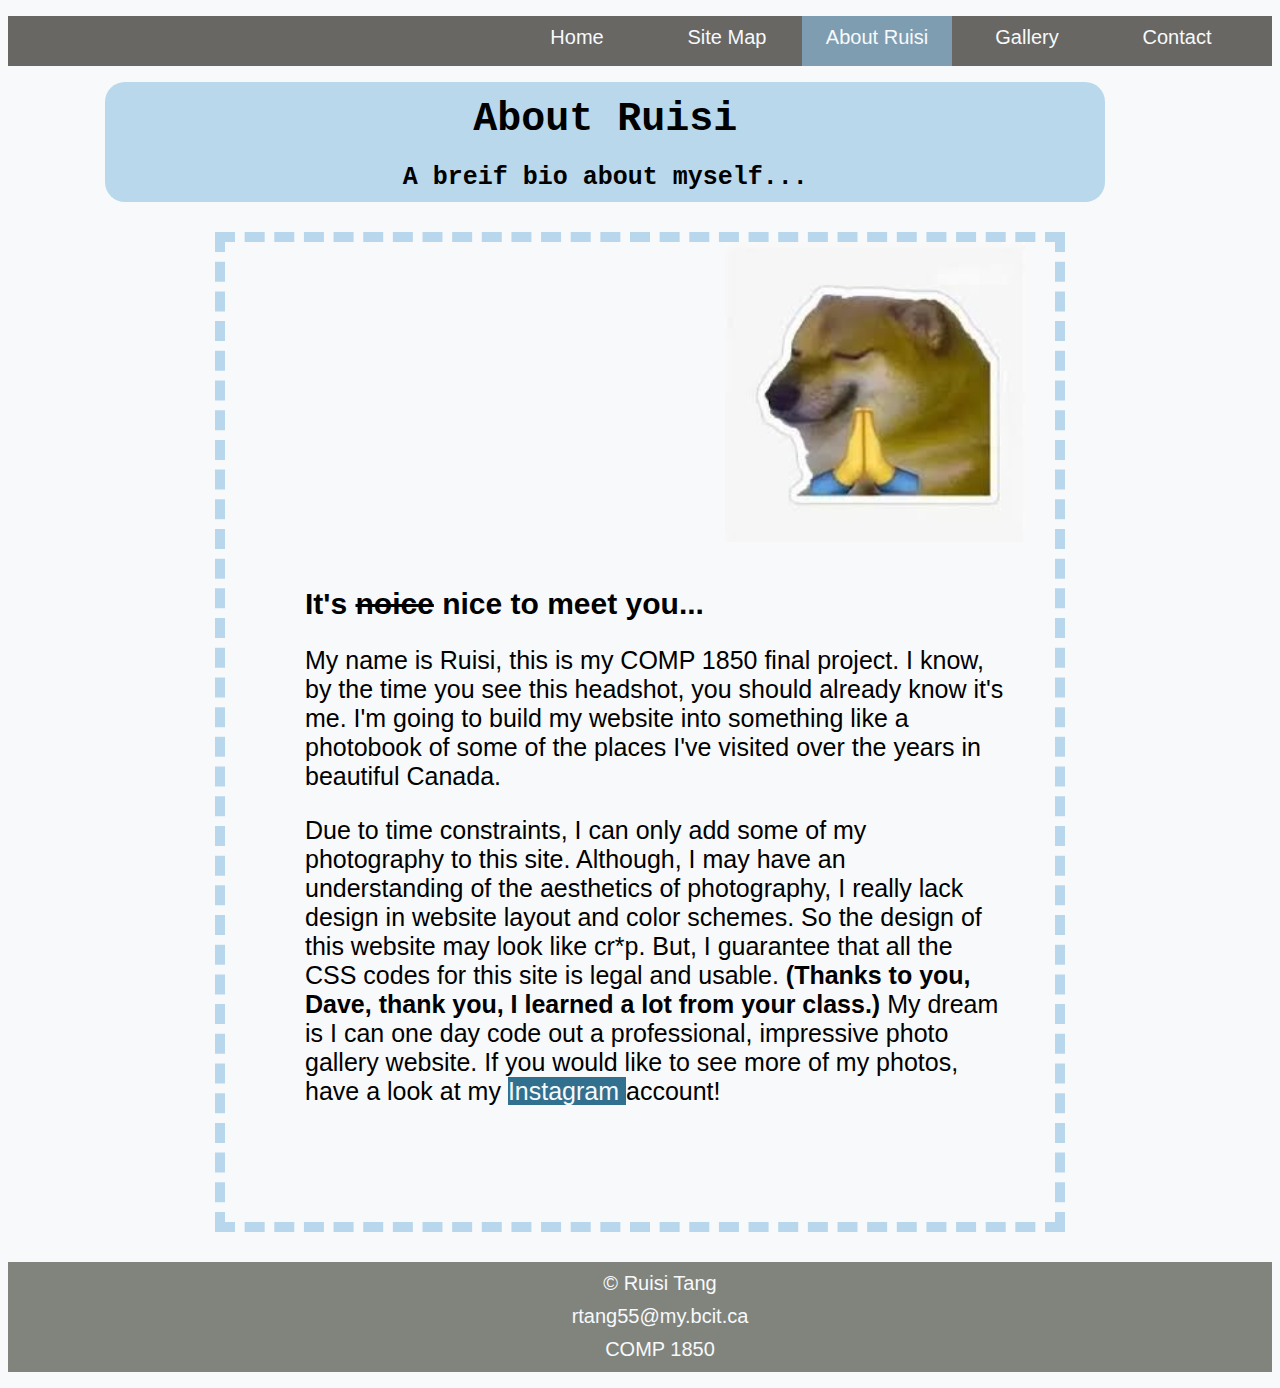
<file: Final Project/about.html>
<!DOCTYPE html>
	<html lang="en">
	<head>
        <title>Ruisi Tang - Final Project - About Ruisi</title>
        <link rel="stylesheet" href="global.css">
		<meta charset="utf-8">
        <meta name="viewport" content="initial-scale=1.0, width=device-width">
	</head>
	<body>
        <nav>
            <ul>
                <li><a href="index.html">Home</a></li>
                <li><a href="site_map.html">Site Map</a></li>
                <li><a href="about.html" id="current">About Ruisi</a></li>
                <li><a href="gallary.html">Gallery</a></li>
                <li><a href="contact.html">Contact</a></li>
            </ul>
        </nav>
        
        <div id="header_box">
            <header>
                <h1>About Ruisi</h1>
                <h2>A breif bio about myself...</h2>
            </header>
        </div>
        
        <div class="for_main">
            <div id="bio">
                <img src="bio_photo.jpg" alt="Ruisi's headshot" id="bio_photo">
                <article>
                    <h2>It's <span id="del">noice</span> nice to meet you...</h2>
                    <p>My name is Ruisi, this is my COMP 1850 final project. I know, by the time you see this headshot, you should already know it's me. I'm going to build my website into something like a photobook of some of the places I've visited over the years in beautiful Canada.</p>
                    
                    <p>Due to time constraints, I can only add some of my photography to this site. Although, I may have an understanding of the aesthetics of photography, I really lack design in website layout and color schemes. So the design of this website may look like cr*p. But, I guarantee that all the CSS codes for this site is legal and usable. <strong>(Thanks to you, Dave, thank you, I learned a lot from your class.) </strong>My dream is I can one day code out a professional, impressive photo gallery website. If you would like to see more of my photos, have a look at my <a href="https://www.instagram.com/tangru1si520/">Instagram </a>account! </p>
                </article>
            </div>
        </div>

        <footer>
            <ul>
                <li>&copy; Ruisi Tang</li>
                <li><a href="mailto:rtang55@my.bcit.ca">rtang55@my.bcit.ca</a></li>
                <li><a href="http://www.bcitwebdev.com/">COMP 1850</a></li>
            </ul>
        </footer>
    </body>
</html>
</file>
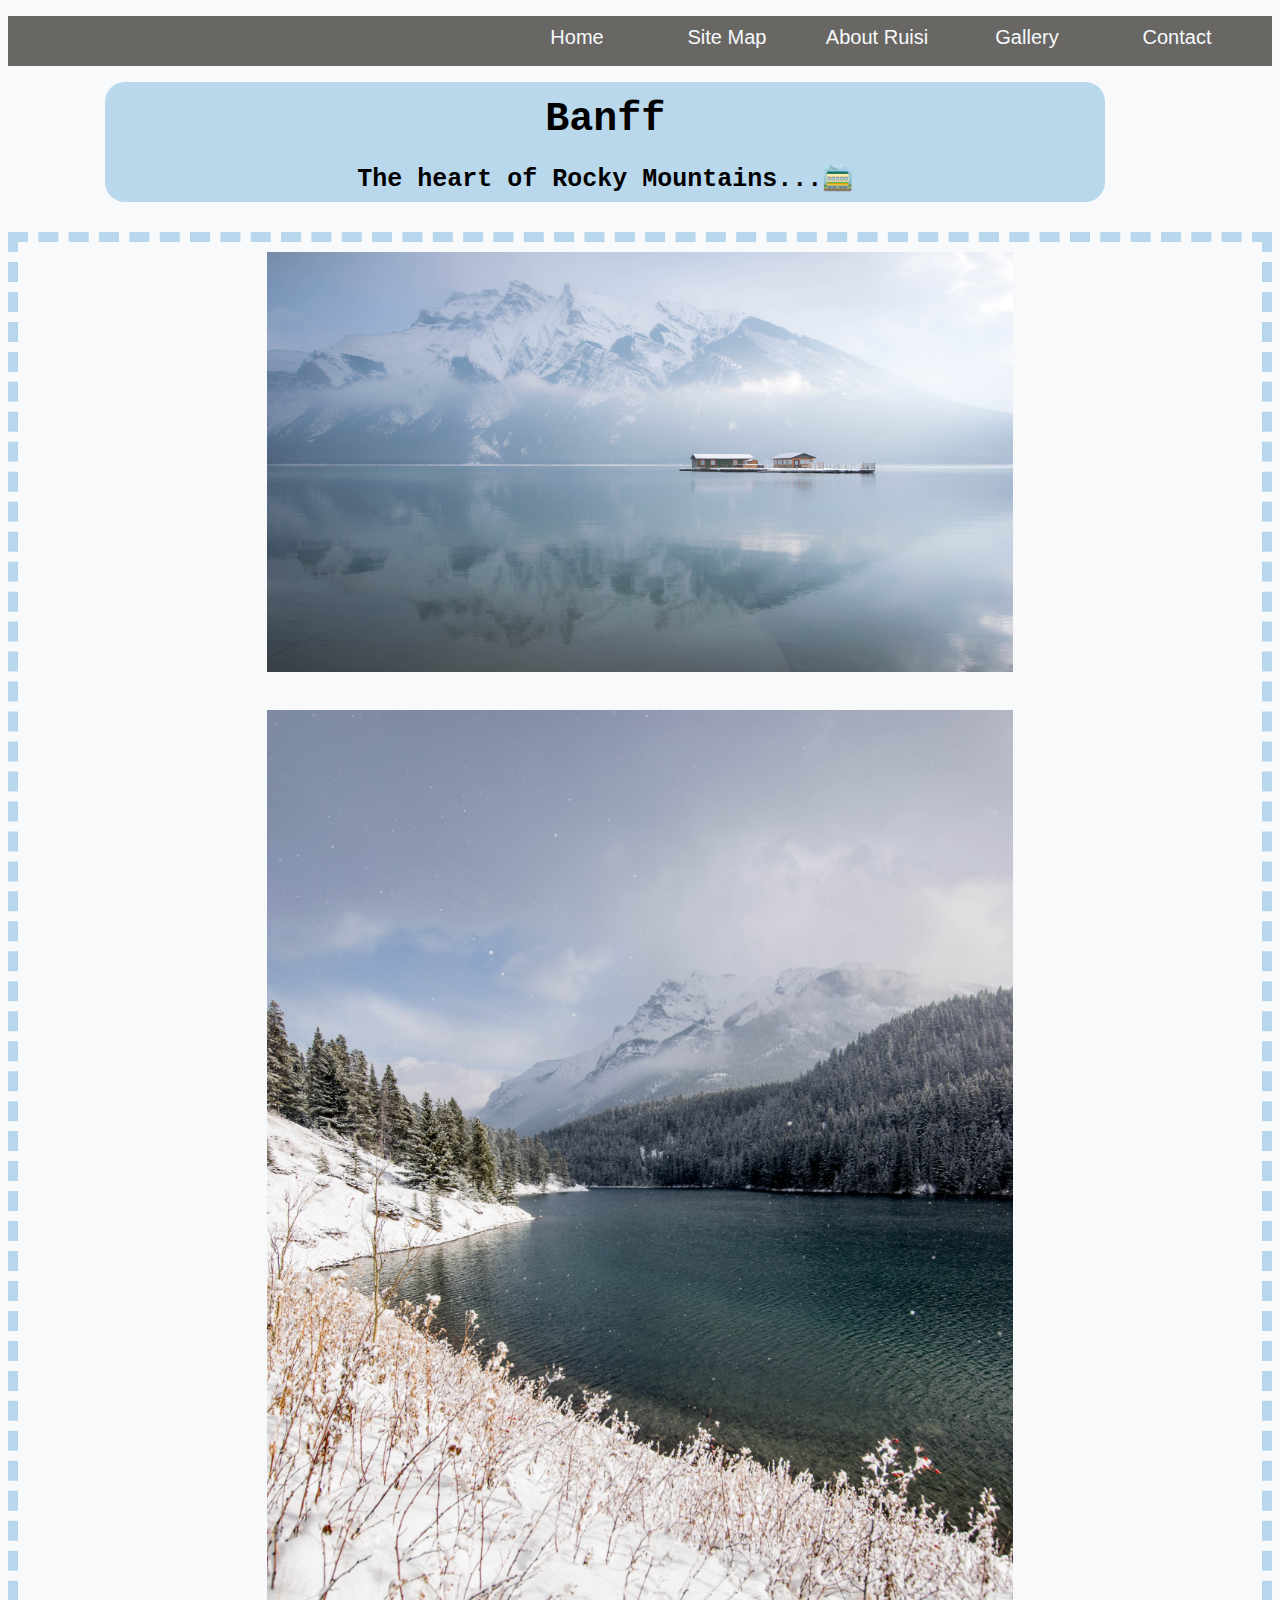
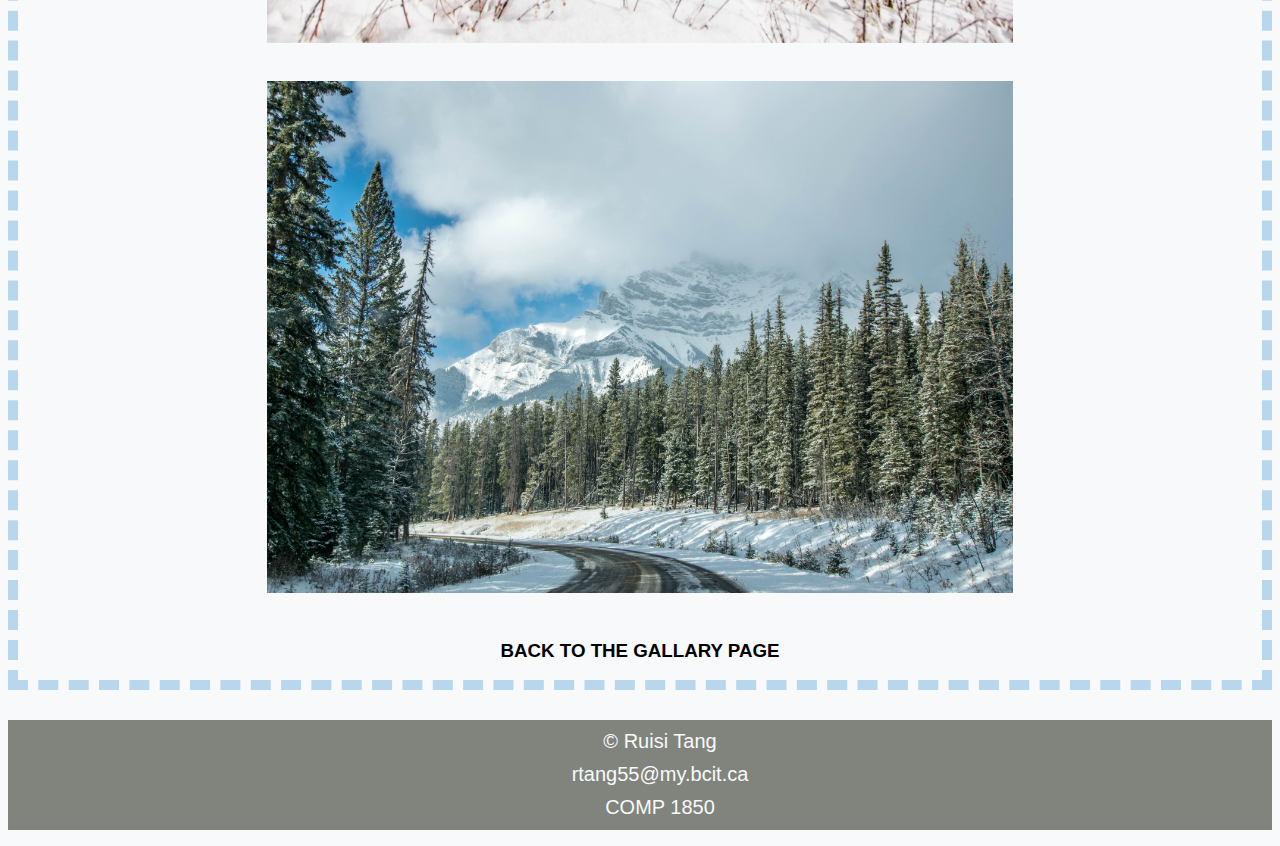
<file: Final Project/banff.html>
<!DOCTYPE html>
	<html lang="en">
	<head>
        <title>Ruisi Tang - Final Project - Banff</title>
        <link rel="stylesheet" href="global.css">
		<meta charset="utf-8">
        <meta name="viewport" content="initial-scale=1.0, width=device-width">
	</head>
	<body>
        <nav>
            <ul>
                <li><a href="index.html">Home</a></li>
                <li><a href="site_map.html">Site Map</a></li>
                <li><a href="about.html">About Ruisi</a></li>
                <li><a href="gallary.html">Gallery</a></li>
                <li><a href="contact.html">Contact</a></li>
            </ul>
        </nav>
        
        <div id="header_box">
            <header>
                <h1>Banff</h1>
                <h2>The heart of Rocky Mountains...🚞 </h2>
            </header>
        </div>
        
        <div class="for_main">
            <div class="gallary_main">
                <img src="photos/banff/DSC_0960.jpg" alt="dsc_0960"><br>
                <img src="photos/banff/DSC_0913.jpg" alt="dsc_0913"><br>
                <img src="photos/banff/DSC_0964.jpg" alt="dsc_0964"><br>
                <h3><a href="gallary.html">BACK TO THE GALLARY PAGE</a></h3>
            </div>
        </div>
        <footer>
            <ul>
                <li>&copy; Ruisi Tang</li>
                <li><a href="mailto:rtang55@my.bcit.ca">rtang55@my.bcit.ca</a></li>
                <li><a href="http://www.bcitwebdev.com/">COMP 1850</a></li>
            </ul>
        </footer>
    </body>
</html>
</file>
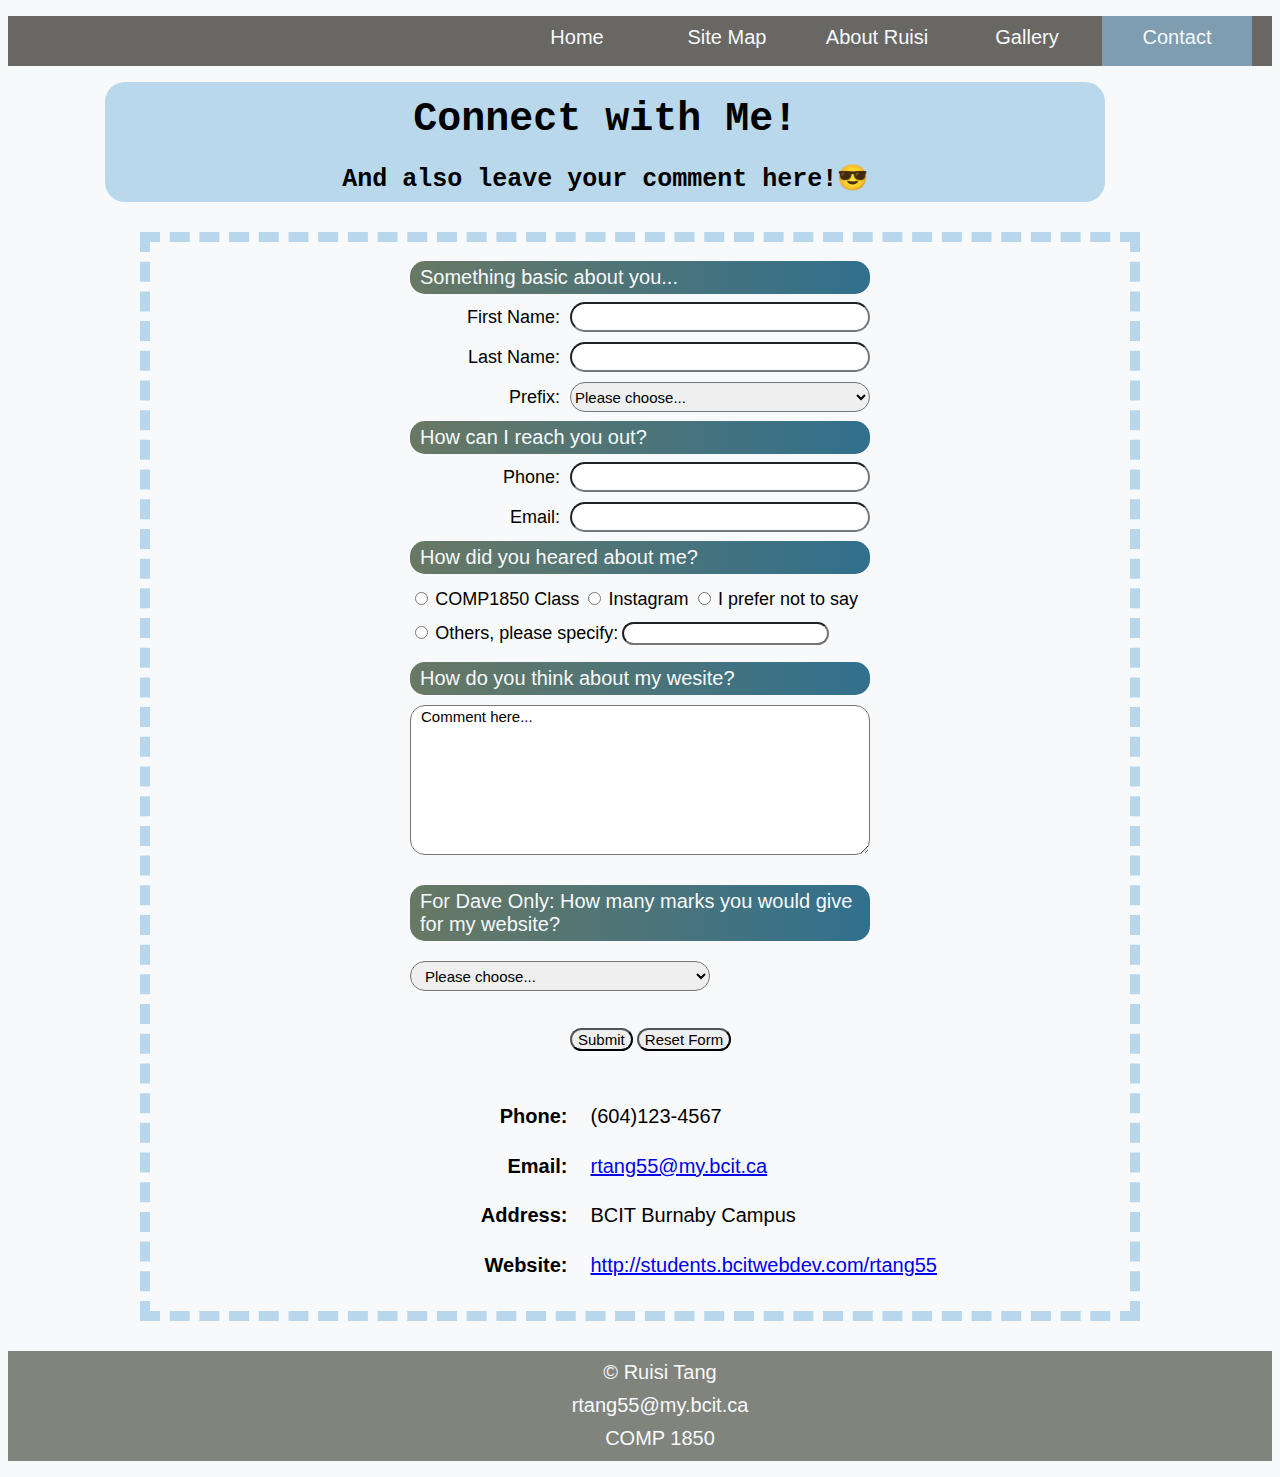
<file: Final Project/contact.html>
<!DOCTYPE html>
	<html lang="en">
	<head>
        <title>Ruisi Tang - Final Project - Contact</title>
        <link rel="stylesheet" href="global.css">
		<meta charset="utf-8">
        <meta name="viewport" content="initial-scale=1.0, width=device-width">
	</head>
	<body>
        <nav>
            <ul>
                <li><a href="index.html">Home</a></li>
                <li><a href="site_map.html">Site Map</a></li>
                <li><a href="about.html">About Ruisi</a></li>
                <li><a href="gallary.html">Gallery</a></li>
                <li><a href="contact.html" id="current">Contact</a></li>
            </ul>
        </nav>
        
        <div id="header_box">
            <header>
                <h1>Connect with Me!</h1>
                <h2>And also leave your comment here!&#128526;</h2>
            </header>
        </div>
        
        <div class="for_main">
            <div id="contact">
                <form> <!-- didn't include action since it's a form shell and won't do anything -->
                    <p id="q1">Something basic about you...</p>
                    <label for="fname">First Name: </label>
                    <input type="text" name="fname" id="fname"><br>
                    <label for="lname" id="lname_label">Last Name: </label>
                    <input type="text" name="lname" id="lname"><br>
                    <label for="prefix" id="prefix_label">Prefix: </label>
                    <select name="prefix" id="prefix">
                        <option value=" ">Please choose...</option>
                        <option value="mr">Mr.</option>
                        <option value="mrs">Mrs.</option>
                        <option value="ms">Ms.</option>
                        <option value="dr">Dr.</option>
                        <option value="na">I Don't Know</option>
                    </select><br>
                    <p id="q2">How can I reach you out?</p>
                    <label for="phone" id="phone_label">Phone: </label>
                    <input type="text" name="phone" id="phone"><br>
                    <label for="email" id="email_label">Email: </label>
                    <input type="text" name="email" id="email"><br>
                    <p id="q3">How did you heared about me?</p>
                    <span id="source_selections">
                        <input type="radio" name="source" id="1850">
                        <label for="1850"> COMP1850 Class</label>
                        <input type="radio" name="source" id="ig">
                        <label for="ig"> Instagram</label>
                        <input type="radio" name="source" id="nts">
                        <label for="nts"> I prefer not to say</label><br>
                        <input type="radio" name="source" id="other1">
                        <label for="other1">Others, please specify:</label>
                        <input type="text" name="source" id="other2">
                    </span>
                    <p id="q4">How do you think about my wesite?</p>
                    <textarea name="commentbox" id="commentbox">Comment here...</textarea>
                    <p id="q5">For Dave Only: How many marks you would give for my website?</p>
                    <select name="scores" id="scores">
                        <option value=" ">Please choose...</option>
                        <option value="90-100">Impressive - Full Mark</option>
                        <option value="80-89">Great - 80% - 90%</option>
                        <option value="60-79">Okay - 60% - 79%</option>
                        <option value="60-59">Not Bad - 50% - 59%</option>
                        <option value="fail">This is a cr*p, I am fAiLiNg you. </option>
                    </select><br>
                    
                    <div id="buttons">
                        <input type="submit" value="Submit" onclick="msg()">
                        <input type="reset" value="Reset Form">
                        <script>
                            function msg() {
                                alert('Submission Successful!')
                            }
                        </script>
                    </div>
                </form>
                
                <table id=contact_info>
                    <tr>
                        <th>Phone:</th>
                        <td>(604)123-4567</td>
                    </tr>
                    <tr>
                        <th>Email:</th>
                        <td><a href="mailto:rtang55@my.bcit.ca">rtang55@my.bcit.ca</a></td>
                    </tr>
                    <tr>
                        <th>Address:</th>
                        <td>BCIT Burnaby Campus</td>
                    </tr>
                    <tr>
                        <th>Website:</th>
                        <td><a href="http://students.bcitwebdev.com/rtang55/?C=S;O=A">http://students.bcitwebdev.com/rtang55</a></td>
                    </tr>
                </table>
            </div>
        </div>
        
        <footer>
            <ul>
                <li>&copy; Ruisi Tang</li>
                <li><a href="mailto:rtang55@my.bcit.ca">rtang55@my.bcit.ca</a></li>
                <li><a href="http://www.bcitwebdev.com/">COMP 1850</a></li>
            </ul>
        </footer>
    </body>
</html>
</file>
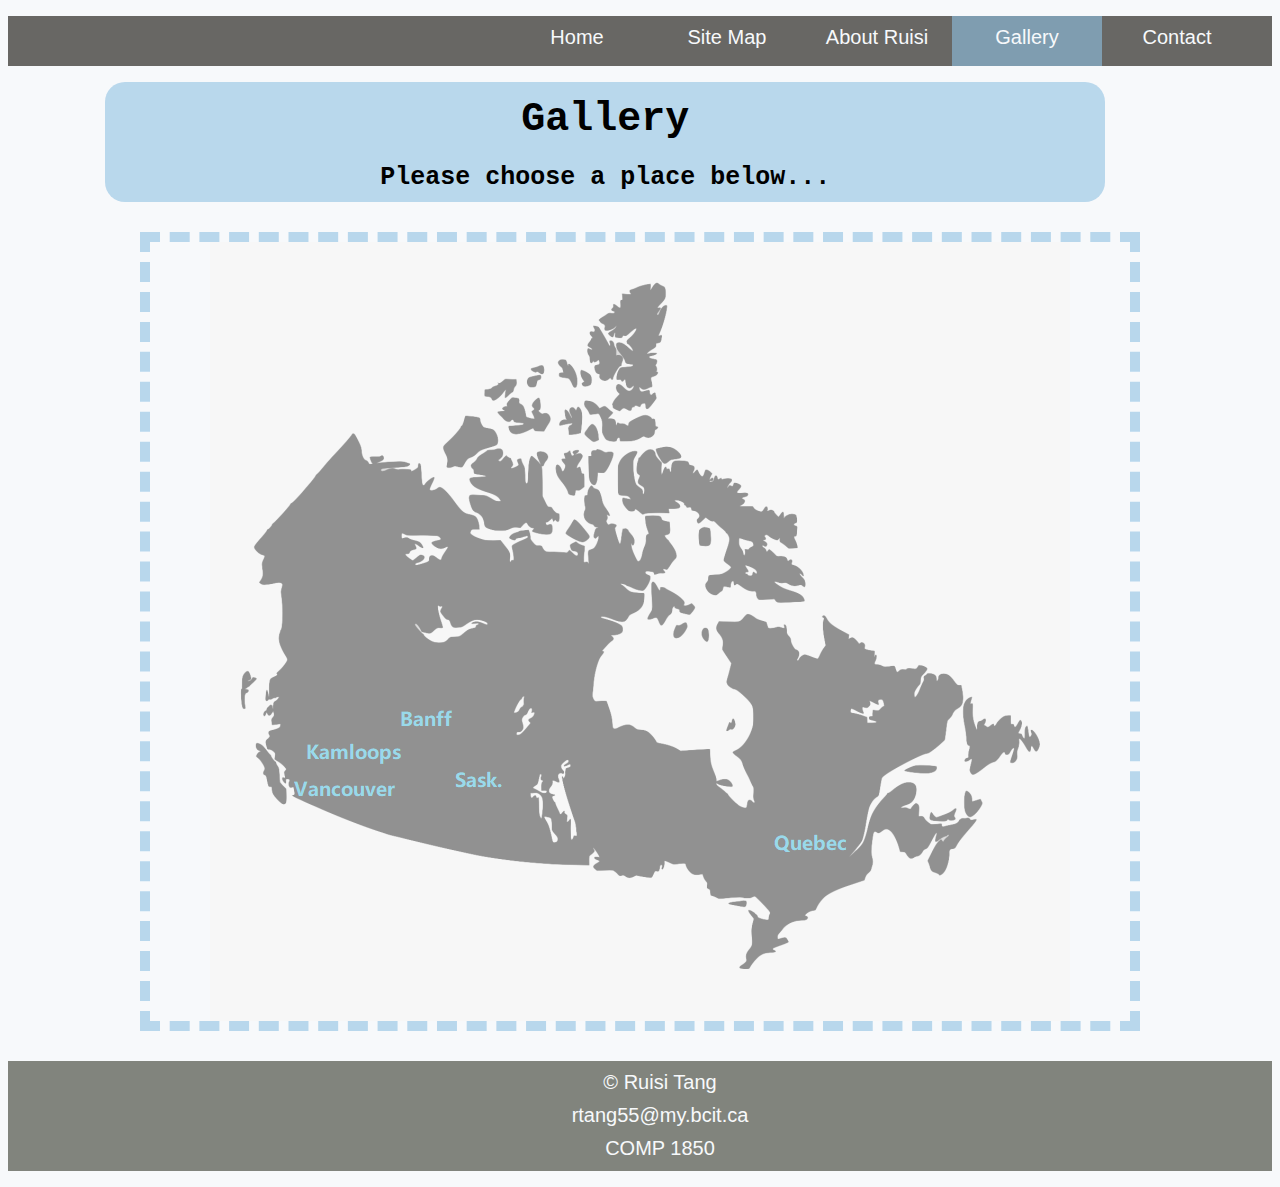
<file: Final Project/gallary.html>
<!DOCTYPE html>
	<html lang="en">
	<head>
        <title>Ruisi Tang - Final Project - Gallery</title>
        <link rel="stylesheet" href="global.css">
		<meta charset="utf-8">
        <meta name="viewport" content="initial-scale=1.0, width=device-width">
	</head>
	<body>
        <nav>
            <ul>
                <li><a href="index.html">Home</a></li>
                <li><a href="site_map.html">Site Map</a></li>
                <li><a href="about.html">About Ruisi</a></li>
                <li><a href="gallary.html" id="current">Gallery</a></li>
                <li><a href="contact.html">Contact</a></li>
            </ul>
        </nav>
        
        <div id="header_box">
            <header>
                <h1>Gallery</h1>
                <h2>Please choose a place below...</h2>
            </header>
        </div>
        
        <div class="for_main">
            <div id="clickable_map">
                <!-- Image Map Generated by http://www.image-map.net/ -->
                <img src="canada.png" usemap="#image-map" alt="canada">

                <map name="image-map">
                    <area target="_blank" alt="Vancouver" title="Vancouver" href="vancouver.html" coords="81,535,188,560" shape="rect">
                    <area target="_blank" alt="Kamloops" title="Kamloops" href="kamloops.html" coords="88,497,200,525" shape="rect">
                    <area target="_blank" alt="Banff" title="Banff" href="banff.html" coords="184,461,251,491" shape="rect">
                    <area target="_blank" alt="Saskatchewan" title="Saskatchewan" href="saskatchewan.html" coords="239,527,299,551" shape="rect">
                    <area target="_blank" alt="Quebec" title="Quebec" href="quebec.html" coords="561,587,645,617" shape="rect">
                </map>
            </div>
        </div>
        <footer>
            <ul>
                <li>&copy; Ruisi Tang</li>
                <li><a href="mailto:rtang55@my.bcit.ca">rtang55@my.bcit.ca</a></li>
                <li><a href="http://www.bcitwebdev.com/">COMP 1850</a></li>
            </ul>
        </footer>
    </body>
</html>
</file>
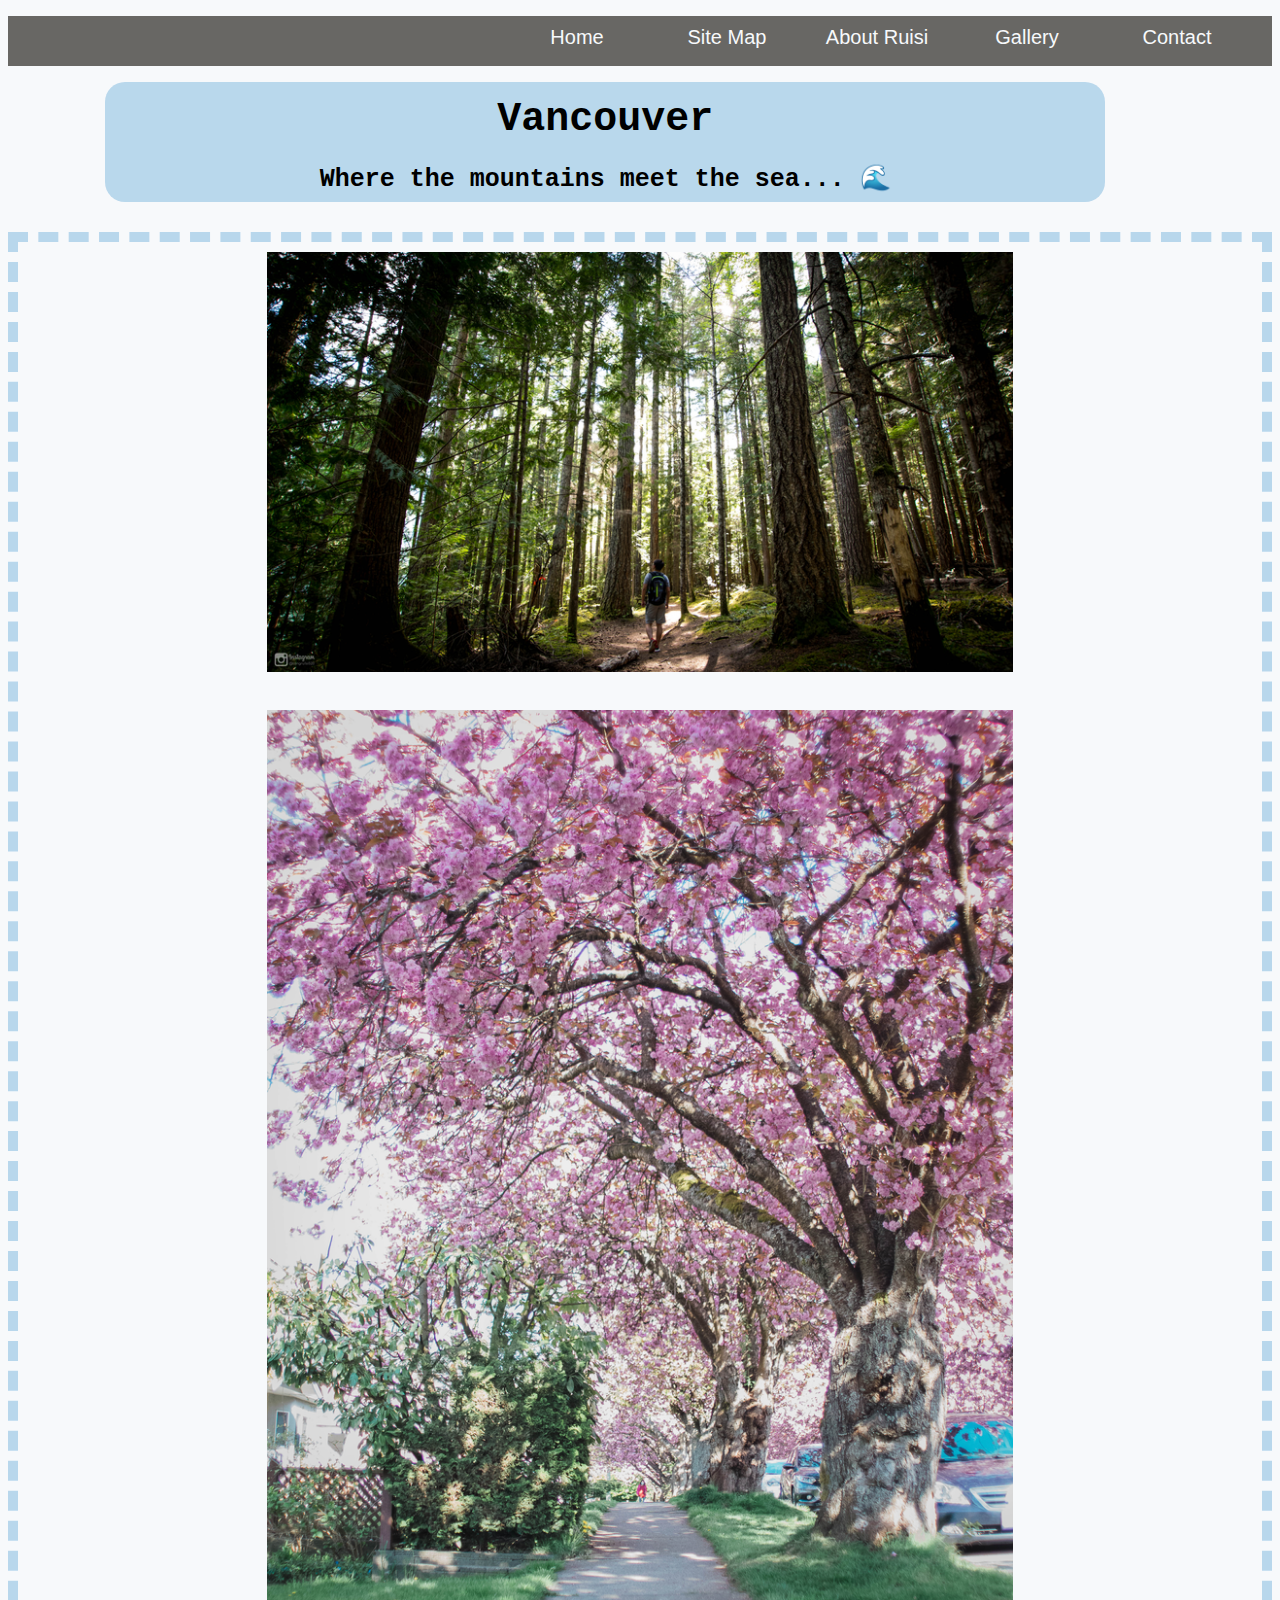
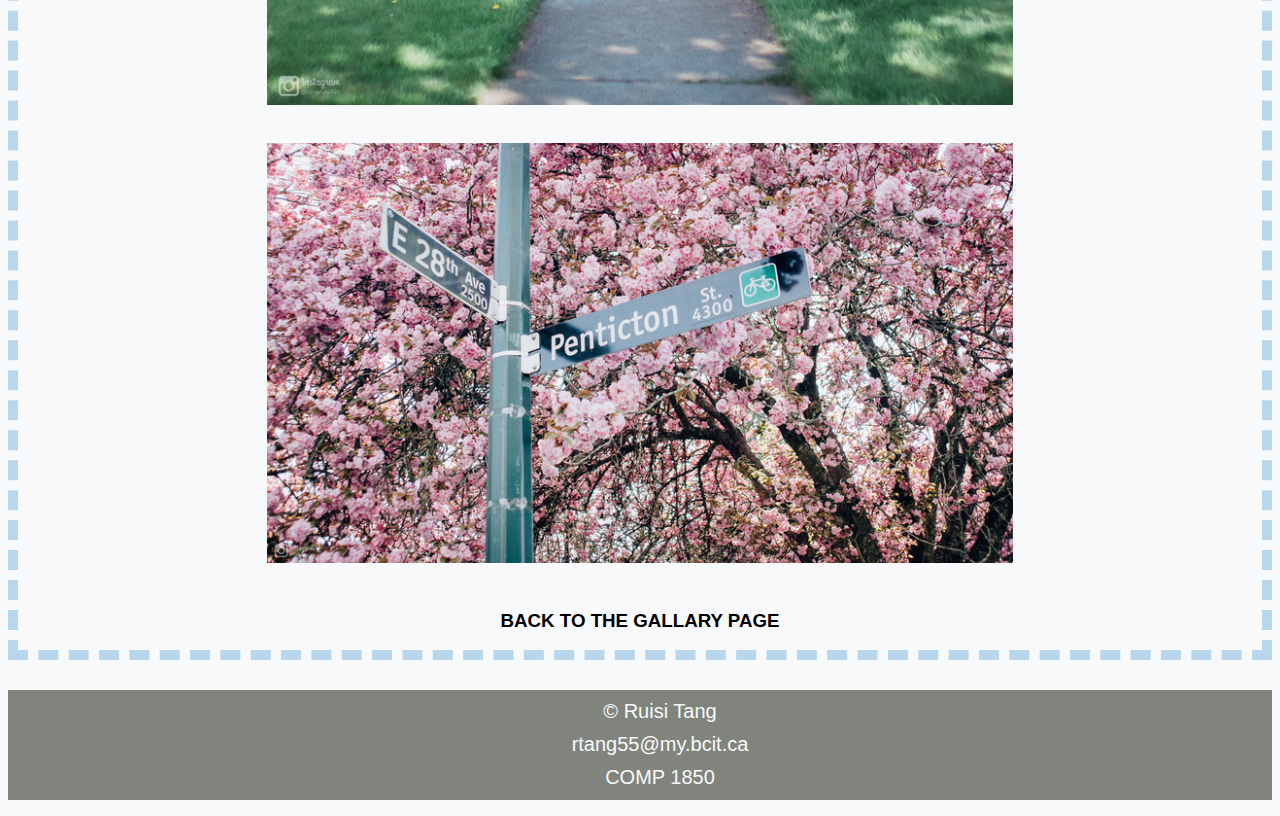
<file: Final Project/vancouver.html>
<!DOCTYPE html>
	<html lang="en">
	<head>
        <title>Ruisi Tang - Final Project - Vancouver</title>
        <link rel="stylesheet" href="global.css">
		<meta charset="utf-8">
        <meta name="viewport" content="initial-scale=1.0, width=device-width">
	</head>
	<body>
        <nav>
            <ul>
                <li><a href="index.html">Home</a></li>
                <li><a href="site_map.html">Site Map</a></li>
                <li><a href="about.html">About Ruisi</a></li>
                <li><a href="gallary.html">Gallery</a></li>
                <li><a href="contact.html">Contact</a></li>
            </ul>
        </nav>
        
        <div id="header_box">
            <header>
                <h1>Vancouver</h1>
                <h2>Where the mountains meet the sea... 🌊 </h2>
            </header>
        </div>
        
        <div class="for_main">
            <div class="gallary_main">
                <img src="photos/vancouver/DSC_0377.png" alt="dsc_0377"><br>
                <img src="photos/vancouver/DSC_1001.png" alt="dsc_1001"><br>
                <img src="photos/vancouver/DSC_1015.png" alt="dsc_1015"><br>
                <h3><a href="gallary.html">BACK TO THE GALLARY PAGE</a></h3>
            </div>
        </div>
        <footer>
            <ul>
                <li>&copy; Ruisi Tang</li>
                <li><a href="mailto:rtang55@my.bcit.ca">rtang55@my.bcit.ca</a></li>
                <li><a href="http://www.bcitwebdev.com/">COMP 1850</a></li>
            </ul>
        </footer>
    </body>
</html>
</file>
<file: Final Project/global.css>
html {
	font-family:arial;	
	box-sizing: border-box;
    background-color: #F7F9FB;
}

*, *:before, *:after {
  box-sizing: inherit;
}

nav ul {
    display: flex;
    justify-content: flex-end;
    padding-right: 20px;
    background-color: #686764;
    height: 50px;
    grid-area: 1/1/2/1;
    list-style: none;
}

nav ul li a{
    display:block;
    width:150px;
    height:50px;
    text-align: center;
    padding-top:10px;
}

nav ul li a:link{
    text-decoration: none;
    font-family: 'verdana', sans-serif;
    font-size: 20px;
    color:#F7F9FB;
}

nav ul li a:visited{
    color:#F7F9FB;
}

nav ul li a:hover{
    background-color:#F7F9FB;
    color:#686764;
}

#current{
    background-color:rgba(143, 193, 227, 0.6);
    color:#F7F9FB;
}

#header_box{
    display:grid;
    grid-template-columns: 1fr 11fr 1fr;
    justify-items: stretch;
}

header {
    display: grid;
    grid-template-rows: 60px 60px;
    background-color: rgba(143, 193, 227, 0.6);
    grid-column: 2 / span 1;
    border-radius: 20px;
}

header h1{
    font-family: 'consolas', monospace;
    text-align: center;
    font-size: 40px;
    margin-top: 15px;
}

header h2{
    font-family: 'consolas', monospace;
    text-align: center;
    font-size: 25px;
}

.for_main {
    display: flex;
    justify-content: center;
}

main{
    display: grid;
    grid-template-columns: 1fr 8fr 1fr;
    grid-template-rows: 200px 600px auto;
    border: 10px dashed rgba(143, 193, 227, 0.6);
    margin-top: 30px;
    width:1600px;
}

main div h3{
    font-family: 'verdana', sans-serif;
    text-align: center;
    font-size:20px;
}

#cards {
    grid-column: 2 / span 1;
    grid-row: 2/span 1;
    display:flex;
    justify-content: space-evenly;
    height: 300px;
    flex-wrap: wrap;
    gap: 70px;
    max-width: 1000px;
    justify-self: center;
    margin-top: 30px;
}

#intro_msg{
    grid-column: 2/span 1;
    grid-row: 1/span 1;
    display: grid;
    grid-template-rows: 50px 90px 30px 30px;
}

#intro_msg p{
    text-align: center;
    max-width: 500px;
    justify-self: center;
    align-self: center;
}

.cards_element {
    background-color: rgba(80, 133, 165, 0.7);
    height: inherit;
    align-self: center;
    height: auto;
}

.cards_element a:link{
    text-decoration: none;
}

.cards_element:hover{
    background-color: rgba(80, 133, 165, 1);
}

.photo_desc{
    font-family: 'verdana', sans-serif;
    font-size: 20px;
    color: #F7F9FB;
    position:relative;
    margin:10px;
}

#secrete {
    color: black;
    background-color: black;
}

#secrete:hover {
    color: #F7F9FB;
}

#site_map_list{
    display: flex;
    justify-content: center;
    border: 10px dashed rgba(143, 193, 227, 0.6);
    margin-top: 30px;
    padding-left: 300px;
    padding-right: 300px;
}

#site_map_list ul{
    font-family: 'verdana', sans-serif;
    font-size: 30px;
    list-style-image: url(list_bullet.png);
}

#site_map_list li{
    margin: 10px;
}

#site_map_list a:link{
    text-decoration: none;
    color:black;
}

#site_map_list a:visited{
    color:black;
}

#site_map_list a:hover{
    background-color: rgba(80, 133, 165, 0.7);
    color: #F7F9FB;
}

#site_map_list a:active{
    background-color: #31708E;
    color:#F7F9FB;
}

#bio{
    border: 10px dashed rgba(143, 193, 227, 0.6);
    margin-top: 30px;
    display: flex;
    flex-direction: column;
    width: 1600px;
}

#bio img{
    height: 300px;
    width:300px;
    align-self: flex-end;
    margin-right: 30px;
}

#bio article{
    width: 1300px;
    margin: 20px;
    margin-left:80px;
}

#bio h2{
    font-family: 'verdana', sans-serif;
    font-size: 30px;
}

#bio p{
    font-size: 25px;
}

#bio a{
    text-decoration: none;
    background-color: #31708E;
    color: #F7F9FB;
}

#bio a:hover{
    background-color: rgba(80, 133, 165, 0.7);
    color: #F7F9FB;
}

#del{
    text-decoration: line-through;
}

#contact{
    border: 10px dashed rgba(143, 193, 227, 0.6);
    margin-top: 30px;
    display: flex;
    height:850px;
    width:1600px;
    justify-content: center;
}

table{
    margin:20px;
}

/* form design */

form{
    margin:20px;
    display:grid;
    grid-template-columns: 150px 300px;
    grid-template-rows: repeat(10,30px);
    grid-row-gap: 10px;
    grid-column-gap: 10px;
    font-size: 15px
}

#q1 {
    grid-column: 1 / span 2;
}

#q2 {
    grid-column: 1 / span 2;
    grid-row: 5 / span 1;
}

#q3 {
    grid-column: 1 / span 2;
    grid-row: 8 / span 1;
}

#q4 {
    grid-column: 1 / span 2;
    grid-row: 11 / span 1;
    margin-top: 0px;
    margin-bottom: 0px;
}

#q5 {
    grid-column: 1 / span 2;
    grid-row: 13 / span 2;
    margin-bottom: 10px;
}

#lname {
    grid-column: 2 / span 1;
    grid-row: 3 / span 1;
}

#lname_label {
    grid-column: 1 / span 1;
    grid-row: 3 / span 1;
}

#prefix_label {
    grid-column: 1 / span 1;
    grid-row: 4 / span 1;
}

#prefix{
    grid-column: 2 / span 1;
    grid-row: 4 / span 1;
}

#phone_label{
    grid-column: 1 / span 1;
    grid-row: 6 / span 1;
}

#phone{
    grid-column: 2 / span 1;
    grid-row: 6 / span 1;
}

#contact_info, th, td{
    font-family: 'verdana', sans-serif;
    font-size: 20px;
}

#email_label{
    grid-column: 1 / span 1;
    grid-row: 7 / span 1;
}

#email{
    grid-column: 2 / span 1;
    grid-row: 7 / span 1;
}

#source_selections{
    grid-column: 1 / span 2;
    grid-row: 9 / span 1;
    line-height: 1.9;
}

textarea{
    grid-column: 1 / span 2;
    grid-row: 12 / span 1;
    height:150px;
    padding-left: 10px;
}

#scores{
    grid-column: 1 / span 1;
    grid-row: 15 / span 1;
    width:300px;
    height:30px;
    padding-left: 10px;
    margin-top: 0px;
}

#q1,#q2,#q3,#q4,#q5{
    color: #F7F9FB;
    align-self: center;
    font-size:20px;
    background: linear-gradient(to right,#687864,#31708E) ;
    padding-left: 5px;
    font-family: 'verdana', sans-serif;
    padding: 5px;
    padding-left: 10px;
    border-radius: 15px;
}

form label{
    justify-self: end;
    align-self: center;
    font-size:18px
}

form input, textarea, select{
    border-radius: 15px;
    font-size:15px;
    font-family: sans-serif;
}

/* end of form design */

th{
    width:300px;
    text-align: right;
    padding-right: 20px;
}

#contact_info{
    width:600px;
    height:200px;
}

footer ul{
    display:flex;
    flex-direction: column;
    background-color: #81847d;
    height:110px;
    margin-top: 30px;
}

footer ul li{
    list-style: none;
    text-align: center;
    color: #F7F9FB;
    font-size:20px;
    padding-top: 10px;
}

footer ul li a:link{
    color:#F7F9FB;
    text-decoration: none
}

footer ul li a:visited{
    color:#F7F9FB;
}

footer ul li a:hover{
    background-color:#F7F9FB;
    color: #81847d
}

#clickable_map{
    display: flex;
    justify-content: center;
    border: 10px dashed rgba(143, 193, 227, 0.6);
    margin-top: 30px;
    width:1600px;
}

.gallary_main{
    display: flex;
    flex-direction: column;
    justify-content: flex-start;
    border: 10px dashed rgba(143, 193, 227, 0.6);
    margin-top: 30px;
    width:1600px;
}


.gallary_main img{
    margin: 10px;
    width:60%;
    height:auto;
    align-self: center;
}

.gallary_main h3{
    text-align: center;
}
.gallary_main h3 a:link{
    text-decoration: none;
    color:black;
}

.gallary_main h3 a:visited{
    color:black;
}

.gallary_main h3 a:hover{
    color: #81847d;
}

/*responsive design for half-screen*/
@media (max-width: 1300px){
    main{
        width:850px;
        height:1000px;
    }
    
    #cards{
        gap:20px;
    } 
    
    #site_map_list{
        padding-left: 90px;
        padding-right: 90px;
    }
    
    header{
        width:1000px
    }
    
    #bio{
        width:850px;
        height:1000px;
    }
    
    #bio article{
        width:700px
    }
    
    #clickable_map{
        width:1000px;
    }
    
    #contact{
        width:1000px;
        flex-wrap:wrap;
        height:auto;
    }
}

/*responsive design for iPhone browsers*/
@media (max-width: 480px){
      
    main{
        width:500px;
        height:1600px;
        grid-row-gap: 150px;
    }
    
    #cards{
        gap:10px;
    } 
    
    #header_box h1{
        font-size:30px;
    }
    
    #header_box h2{
        font-size:18px;
    }
    
    #intro_msg{
        gap:80px;
    }
    
    #site_map_list{
        padding-left: 10px;
        padding-right: 10px;
    }
    
    header{
        width:400px;
    }
    
    #bio{
        width:400px;
        height:1400px;
        
    }
    
    #bio article{
        width:350px;
        margin-left: 20px;
    }
    
    #contact{
        width:400px;
        flex-wrap:wrap;
        height:auto;
    }
    
    form{
        grid-template-columns: 100px 250px;
        grid-template-rows: repeat(10,55px);
        grid-row-gap: 20px;
        grid-column-gap: 10px;
        font-size: 15px
    }
    
    #contact_info, th, td{
        font-family:'verdana', sans-serif;
        font-size:14px;
        padding:0px;
    }
    
    #contact_info{
        height:100px;
    }
    
    footer ul li{
        text-align: center;
        margin-left: -40px;
        font-size:18px
    }
    
    nav ul {
        display: flex;
        flex-direction: column;
        justify-content: flex-end;
        background-color: #686764;
        height: 250px;
        grid-area: 1/1/2/1;
        list-style: none;
        padding:0px;
    }

    nav ul li a{
        display:block;
        width:424px;
        height:50px;
        text-align: center;
        padding-top:10px;
    }

    nav ul li a:link{
        text-decoration: none;
        font-family: 'verdana', sans-serif;
        font-size: 20px;
        color:#F7F9FB;
    }

    nav ul li a:visited{
        color:#F7F9FB;
    }

    nav ul li a:hover{
        background-color:#F7F9FB;
        color:#686764;
    }

    #current{
        background-color:rgba(143, 193, 227, 0.6);
        color:#F7F9FB;
    }

}
</file>
